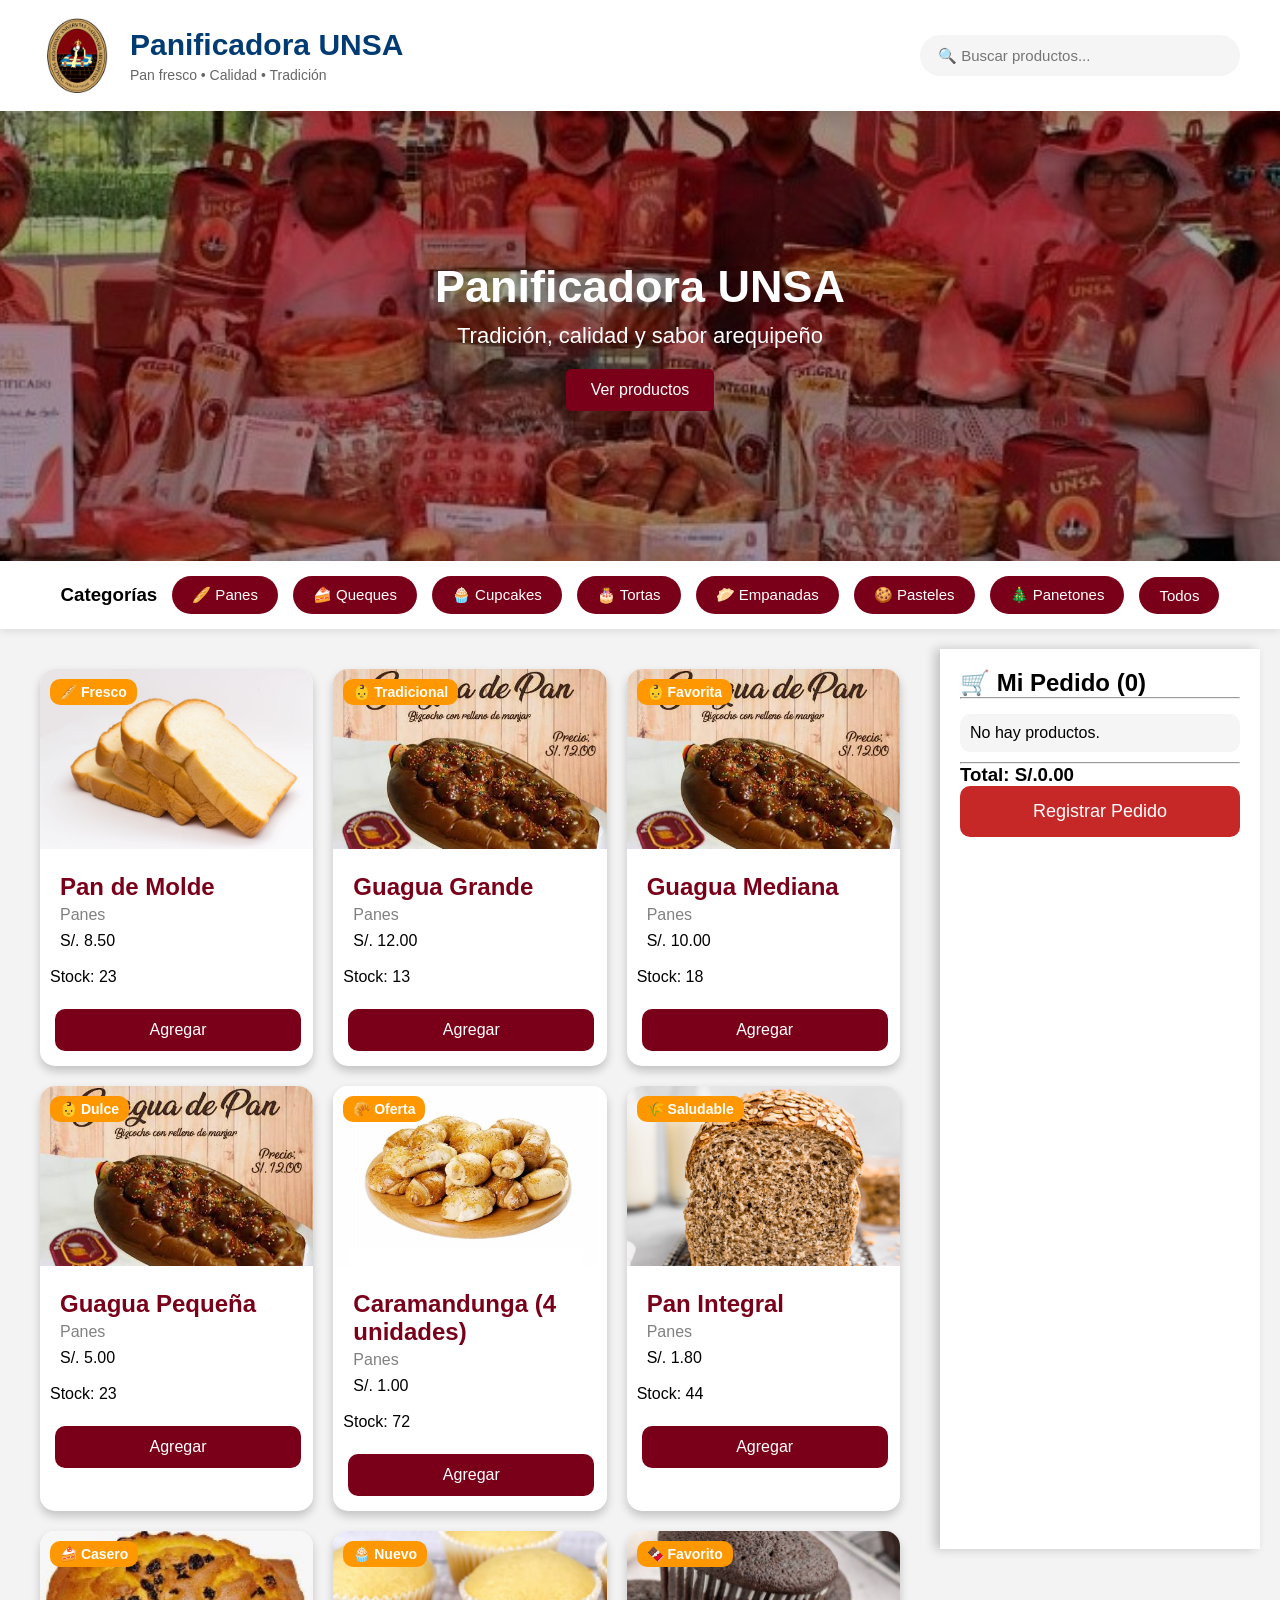
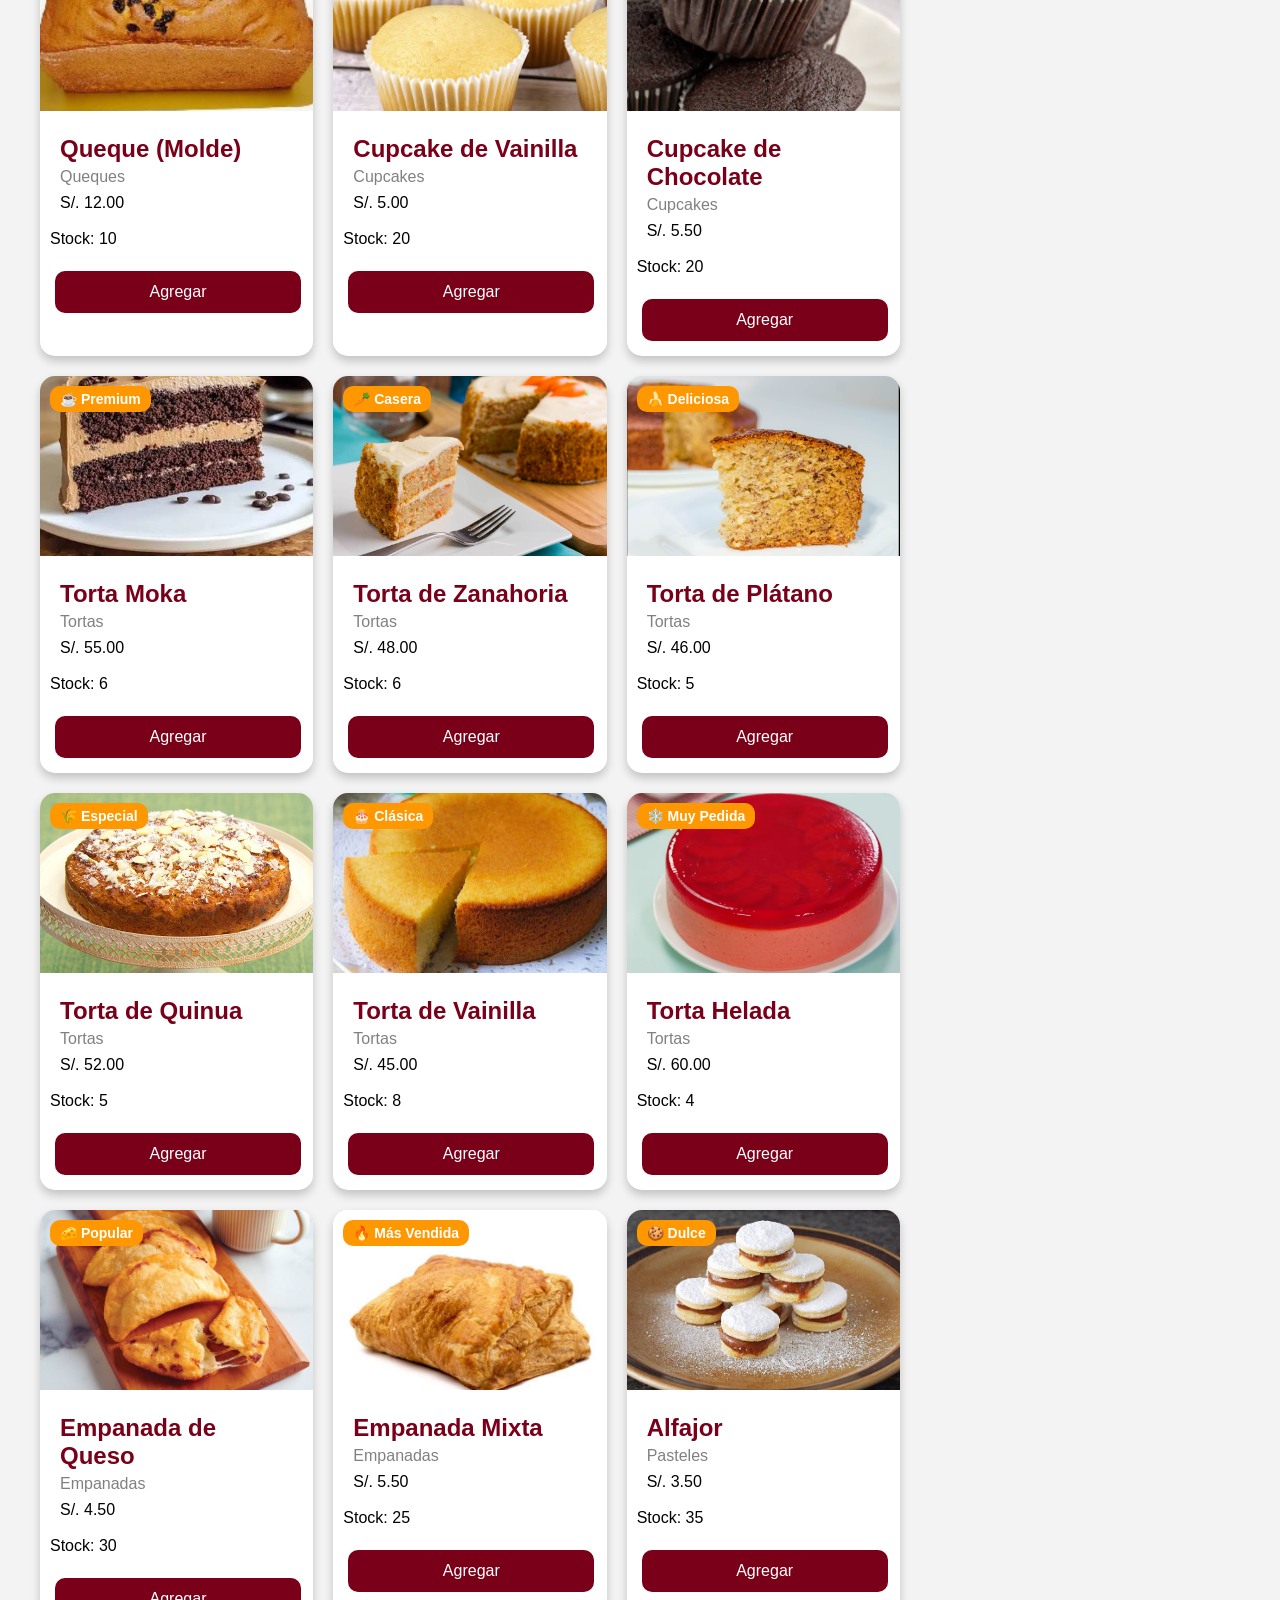
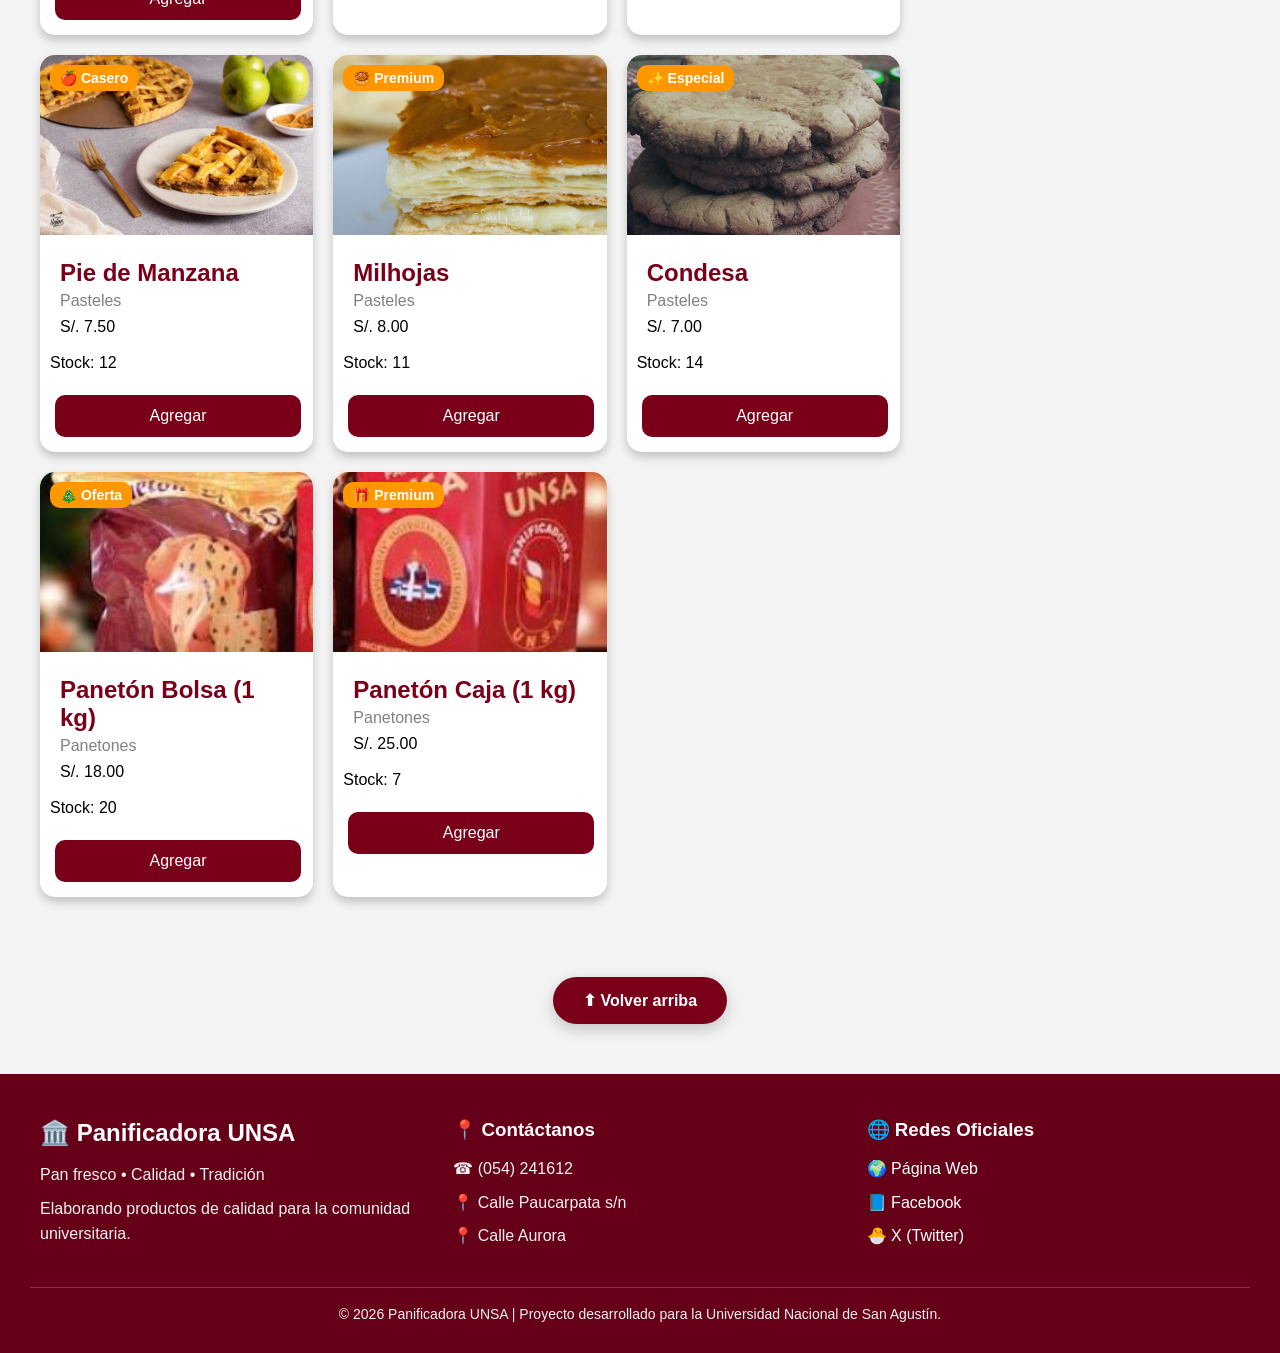
<file: index.html>
<!DOCTYPE html>
<html lang="es">
<head>
    <meta charset="UTF-8">
    <title>Panadería UNSA</title>
    <link rel="stylesheet" href="static/style.css">
</head>
<body>

<header class="navbar">
    <div class="logo">
        <img src="static/logo.png" alt="Logo">
        <div class="titulo">
            <h1>Panificadora UNSA</h1>
            <p>Pan fresco • Calidad • Tradición</p>
        </div>
    </div>

    <div class="acciones">
        <input id="buscador" type="text" placeholder="🔍 Buscar productos...">
    </div>
</header>

<section class="banner">
    <img src="static/img/banner.jpg" alt="Panificadora UNSA">
    <div class="banner-texto">
        <h1>Panificadora UNSA</h1>
        <p>Tradición, calidad y sabor arequipeño</p>
        <a href="#productos">Ver productos</a>
    </div>
</section>

<div class="categorias">
    <h3>Categorías</h3>
    <button class="filtro" data-categoria="Panes">🥖 Panes</button>
    <button class="filtro" data-categoria="Queques">🍰 Queques</button>
    <button class="filtro" data-categoria="Cupcakes">🧁 Cupcakes</button>
    <button class="filtro" data-categoria="Tortas">🎂 Tortas</button>
    <button class="filtro" data-categoria="Empanadas">🥟 Empanadas</button>
    <button class="filtro" data-categoria="Pasteles">🍪 Pasteles</button>
    <button class="filtro" data-categoria="Panetones">🎄 Panetones</button>
    <button class="filtro" data-categoria="todos">Todos</button>
</div>

<div class="contenedor">
    <div class="productos" id="productos"></div>

    <div class="carrito">
        <h2>🛒 Mi Pedido (<span id="contador">0</span>)</h2>
        <hr>
        <div id="listaCarrito">
            <p>No hay productos.</p>
        </div>
        <hr>
        <h3>Total: <span id="total">S/.0.00</span></h3>
        <button id="registrarPedido" class="pedido">Registrar Pedido</button>
    </div>
</div>

<div class="volver-arriba">
    <button id="btnArriba">⬆ Volver arriba</button>
</div>

<footer class="footer">
    <div class="footer-contenido">
        <div class="footer-columna">
            <h2>🏛️ Panificadora UNSA</h2>
            <p>Pan fresco • Calidad • Tradición</p>
            <p>Elaborando productos de calidad para la comunidad universitaria.</p>
        </div>
        <div class="footer-columna">
            <h3>📍 Contáctanos</h3>
            <p>☎ (054) 241612</p>
            <p>📍 Calle Paucarpata s/n</p>
            <p>📍 Calle Aurora</p>
        </div>
        <div class="footer-columna">
            <h3>🌐 Redes Oficiales</h3>
            <p><a href="https://www.unsa.edu.pe/" target="_blank">🌍 Página Web</a></p>
            <p><a href="https://www.facebook.com/PaginaOficialUNSA/?locale=es_LA" target="_blank">📘 Facebook</a></p>
            <p><a href="https://x.com/UNSA_Oficial?lang=es" target="_blank">🐣 X (Twitter)</a></p>
        </div>
    </div>
    <hr>
    <p class="copyright">
        © 2026 Panificadora UNSA | Proyecto desarrollado para la Universidad Nacional de San Agustín.
    </p>
</footer>

<script src="static/script.js"></script>
</body>
</html>
</file>
<file: static/style.css>
html{

    scroll-behavior:smooth;

}

*{

margin:0;

padding:0;

box-sizing:border-box;

font-family:Arial;

}

body{

background:#eeeeee;

}

.navbar{

display:flex;

justify-content:space-between;

align-items:center;

padding:18px 40px;

background:white;

box-shadow:0 4px 15px rgba(0,0,0,.08);

position:sticky;

top:0;

z-index:1000;

}

.logo{

display:flex;

align-items:center;

}

.logo img{

width:75px;

height:75px;

object-fit:contain;

margin-right:15px;

}

header input{

width:350px;
padding:10px;
border:none;
border-radius:30px;
transition:.3s;

}

.contenedor{

display:flex;

align-items:flex-start;

padding:20px;

gap:20px;

}

.productos{

flex:1;

display:grid;

grid-template-columns:repeat(auto-fill,minmax(250px,1fr));

gap:20px;

padding:20px;

}

.card{

background:white;
border-radius:15px;
overflow:hidden;
box-shadow:0 5px 10px rgba(0,0,0,.2);
transition:.3s;
position:relative;

}



.card img{

width:100%;

height:180px;

object-fit:cover;

}

.card h2{

padding:10px;

color:#7A0019;

}

.card p{

padding-left:10px;

margin-bottom:8px;

}

.card button{

margin:15px;

width:90%;

padding:12px;

background:#7A0019;

color:white;

border:none;

border-radius:10px;

cursor:pointer;

font-size:16px;

}

.card button:hover{

background:#990022;

}

.carrito{

width:320px;

background:white;

padding:20px;

box-shadow:-5px 0 10px rgba(0,0,0,.2);

min-height:100vh;

}

.pedido{

width:100%;

padding:15px;

background:#c62828;

color:white;

border:none;

font-size:18px;

border-radius:10px;

cursor:pointer;

}
.agregar{

background:#8b0000;

}

.agregar:hover{

background:#b30000;

}

#listaCarrito{

margin-top:15px;

}

#listaCarrito p{

display:flex;

justify-content:space-between;

align-items:center;

margin-bottom:10px;

padding:10px;

background:#f5f5f5;

border-radius:10px;

}

#listaCarrito button{

background:red;

color:white;

border:none;

padding:5px 10px;

border-radius:5px;

cursor:pointer;

}

.categorias{

display:flex;

justify-content:center;

align-items:center;

gap:15px;

padding:15px;

background:white;

box-shadow:0 2px 8px rgba(0,0,0,.1);

position:sticky;

top:0;

z-index:50;

}


.categorias button{

padding:10px 20px;

border:none;

background:#7A0019;

color:white;

border-radius:20px;

cursor:pointer;

transition:.3s;

font-size:15px;

}

.categorias button:hover{

transform:scale(1.1);

background:#a00024;

}

.etiqueta{

background:#ff9800;

color:white;

padding:5px;

text-align:center;

font-weight:bold;

}

.categoria{

color:gray;

padding-left:10px;

margin-top:-5px;

margin-bottom:10px;

}


.card:hover{

transform:translateY(-8px);

box-shadow:0 10px 20px rgba(0,0,0,.25);

}

.card img{

transition:.5s;

}

.card:hover img{

transform:scale(1.08);

}


header input:focus{

outline:none;

box-shadow:0 0 10px #fff;

}

body{

background:#f3f3f3;

}

.info{

padding:10px;

}


.etiqueta{

position:absolute;

top:10px;

left:10px;

background:#ff9800;

color:white;

padding:5px 10px;

border-radius:10px;

font-size:14px;

}


.card button{

transition:.3s;

}


.card button:hover{

transform:scale(1.05);

}

.titulo h1{

margin:0;

color:#003B73;

font-size:30px;

font-weight:700;

}


.titulo p{

margin-top:5px;

color:#666;

font-size:14px;

}


.acciones{

display:flex;

align-items:center;

}


#buscador{

width:320px;

padding:12px 18px;

border:none;

border-radius:30px;

background:#f5f5f5;

font-size:15px;

outline:none;

transition:.3s;

}


#buscador:focus{

background:white;

box-shadow:0 0 0 3px rgba(0,59,115,.15);

}

/* ===================== */
/* BANNER PRINCIPAL */
/* ===================== */


.banner{

height:380px;

background:

linear-gradient(
rgba(0,0,0,.45),
rgba(0,0,0,.45)
),

url("/static/img/banner.jpg");


background-size:cover;

background-position:center;

display:flex;

align-items:center;

justify-content:center;

text-align:center;

color:white;

}


.banner-contenido h2{

font-size:45px;

margin-bottom:15px;

}


.banner-contenido p{

font-size:20px;

margin-bottom:25px;

}


.banner-contenido button{

padding:14px 35px;

border:none;

border-radius:30px;

background:#7A0019;

color:white;

font-size:18px;

cursor:pointer;

transition:.3s;

}


.banner-contenido button:hover{

transform:scale(1.05);

background:#990022;

}

/* BANNER */

.banner{
    position:relative;
    width:100%;
    height:450px;
    overflow:hidden;
}

.banner img{
    width:100%;
    height:100%;
    object-fit:cover;
}


/* capa oscura encima de la imagen */
.banner::after{
    content:"";
    position:absolute;
    top:0;
    left:0;
    width:100%;
    height:100%;
    background:rgba(0,0,0,0.35);
}


/* texto del banner */
.banner-texto{
    position:absolute;
    top:50%;
    left:50%;
    transform:translate(-50%, -50%);
    color:white;
    text-align:center;
    z-index:1;
}


.banner-texto h1{
    font-size:45px;
    margin-bottom:10px;
}


.banner-texto p{
    font-size:22px;
    margin-bottom:20px;
}


.banner-texto a{
    display:inline-block;
    padding:12px 25px;
    background:#7A0019;
    color:white;
    text-decoration:none;
    border-radius:5px;
}


.banner-texto a:hover{
    background:#990022;
}

/* =======================
   FOOTER
======================= */

.footer{

    background:#7A0019;

    color:white;

    padding:40px 20px;

    margin-top:40px;

}

.footer-contenido{

    max-width:1200px;

    margin:auto;

    display:flex;

    justify-content:space-between;

    align-items:flex-start;

    flex-wrap:wrap;

    gap:30px;

}

.footer h2,
.footer h3{

    margin-bottom:15px;

}

.footer p{

    margin:8px 0;

    color:#f2f2f2;

}

/*=========================
        FOOTER
=========================*/

.footer{

    background:#650018;

    color:white;

    margin-top:50px;

    padding:45px 30px 20px;

}

.footer-contenido{

    max-width:1200px;

    margin:auto;

    display:flex;

    justify-content:space-between;

    flex-wrap:wrap;

    gap:40px;

}

.footer-columna{

    flex:1;

    min-width:220px;

}

.footer h2,
.footer h3{

    margin-bottom:15px;

}

.footer p{

    margin:8px 0;

    color:#f1f1f1;

    line-height:1.6;

}

.footer a{

    color:white;

    text-decoration:none;

    transition:.3s;

}

.footer a:hover{

    color:#ffd54f;

    padding-left:6px;

}

.footer hr{

    margin:30px 0 15px;

    border:none;

    border-top:1px solid rgba(255,255,255,.2);

}

.copyright{

    text-align:center;

    color:#ddd;

    font-size:14px;

}


/* =======================
   TABLETS
======================= */

@media(max-width:1024px){

    .contenedor{

        flex-direction:column;

    }

    .carrito{

        width:100%;

        min-height:auto;

    }

    .productos{

        grid-template-columns:repeat(auto-fill,minmax(220px,1fr));

    }

}

/* =======================
   CELULARES
======================= */

@media(max-width:768px){

    .navbar{

        flex-direction:column;

        gap:15px;

        padding:15px;

    }

    #buscador{

        width:100%;

    }

    .categorias{

        overflow-x:auto;

        justify-content:flex-start;

        padding:10px;

    }

    .categorias button{

        flex:none;

    }

    .banner{

        height:280px;

    }

    .banner-texto h1{

        font-size:32px;

    }

    .banner-texto p{

        font-size:16px;

    }

    .productos{

        grid-template-columns:1fr;

    }

}


.card{

    opacity:0;

    transform:translateY(50px);

    animation:aparecer .8s forwards;

}

@keyframes aparecer{

    to{

        opacity:1;

        transform:translateY(0);

    }

}

.banner img{

    animation:zoom 15s infinite alternate;

}

@keyframes zoom{

    from{

        transform:scale(1);

    }

    to{

        transform:scale(1.08);

    }

}
/*=========================
    BOTÓN VOLVER ARRIBA
=========================*/

.volver-arriba{

    display:flex;

    justify-content:center;

    margin:40px 0 20px;

}

#btnArriba{

    background:#7A0019;

    color:white;

    border:none;

    padding:14px 30px;

    border-radius:30px;

    font-size:16px;

    font-weight:bold;

    cursor:pointer;

    transition:.3s;

    box-shadow:0 5px 15px rgba(0,0,0,.2);

}

#btnArriba:hover{

    background:#990022;

    transform:translateY(-3px);

}

#productos{
    scroll-margin-top: 120px;
}
</file>
